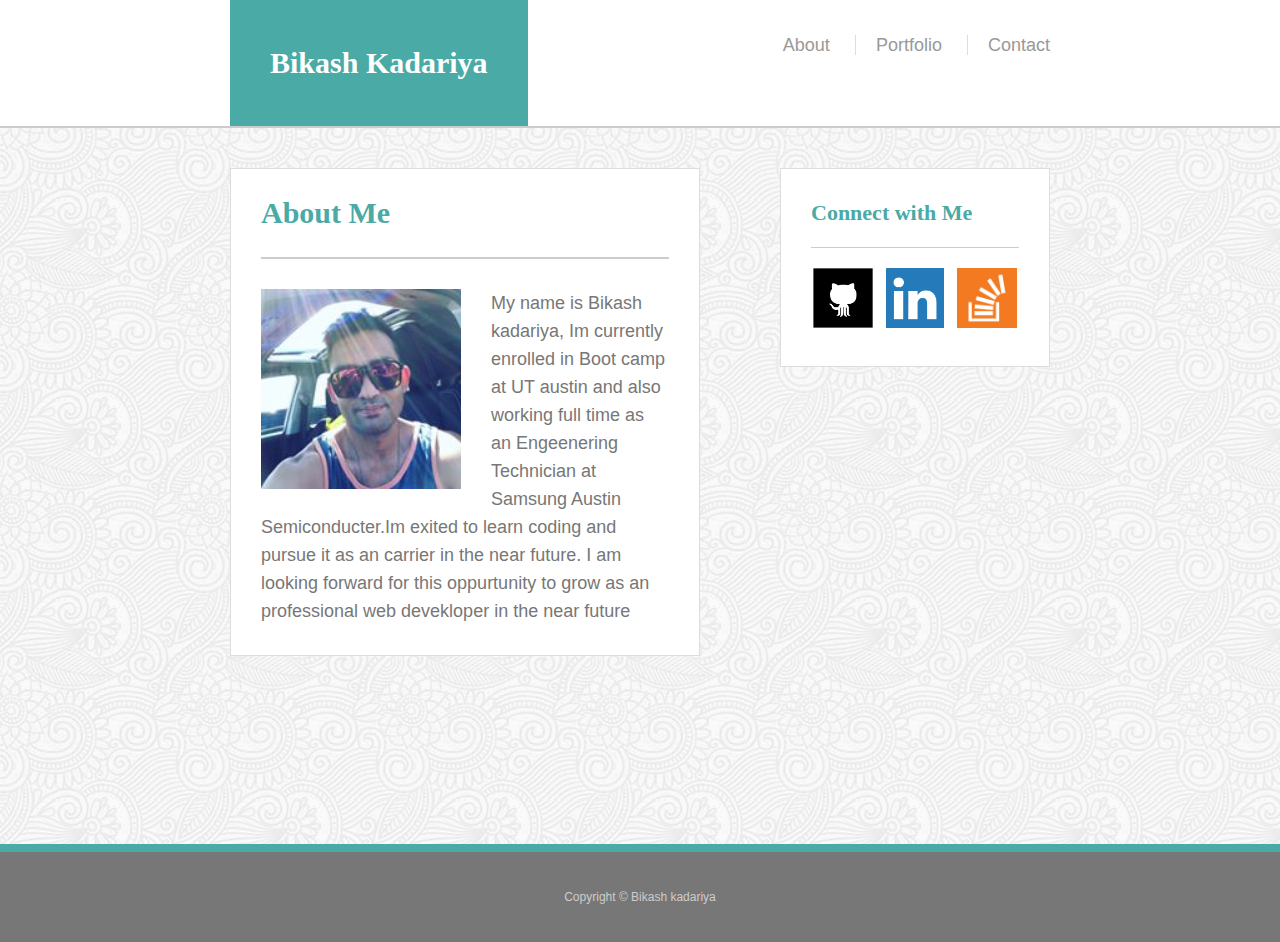
<file: index.html>
<!DOCTYPE html>
<html lang="en-us">

<head>
  <meta charset="UTF-8">
  <title>Bikash Kadariya</title>
  <link rel="stylesheet" type="text/css" href="assets/CSS/reset.css">  
  <link rel="stylesheet" type="text/css" href="assets/CSS/style.css">
  <link rel="stylesheet" media="(max-width=960px)" href="assets/CSS/style.css">
</head>

<body>

<header>
	<div class="wrapper">
		<a href="#" id="logo">Bikash Kadariya</a>

		<nav>
			<ul>
				<li><a href="index.html">About</a></li>
				<li><a href="portfolio.html">Portfolio</a></li>
				<li><a href="contact.html">Contact</a></li>
			</ul>
		</nav>
	</div>
</header>

<div id="container" class="wrapper">
	<div id="content" class="module">
		<h1>About Me</h1>
	
		<img src="assets/images/bikashk.jpg" width="200" class="bikash">

		<p> My name is Bikash kadariya, Im currently enrolled in Boot camp at UT austin and also working full time as an Engeenering Technician at Samsung Austin Semiconducter.Im exited to learn coding and pursue it as an carrier in the near future.</p>
		<p>I am looking forward for this oppurtunity to grow as an professional web devekloper in the near future</p>
	</div>

	<div id="connect" class="module">
		<h2>Connect with Me</h2>
	
		<a href="https://github.com/Bikashkd110"><img src="assets/images/github.png"></a>
		<a href="https://www.linkedin.com/in/bikash-kadariya"><img src="assets/images/linkedin.png"></a>
		<a href="https://stackoverflow.com/users/11397449/bikash-kadariya"><img src="assets/images/stack.png"></a>
	  </div>
</div>
	<footer> Copyright &copy; Bikash kadariya</footer>
		
</body>
</html>
</file>
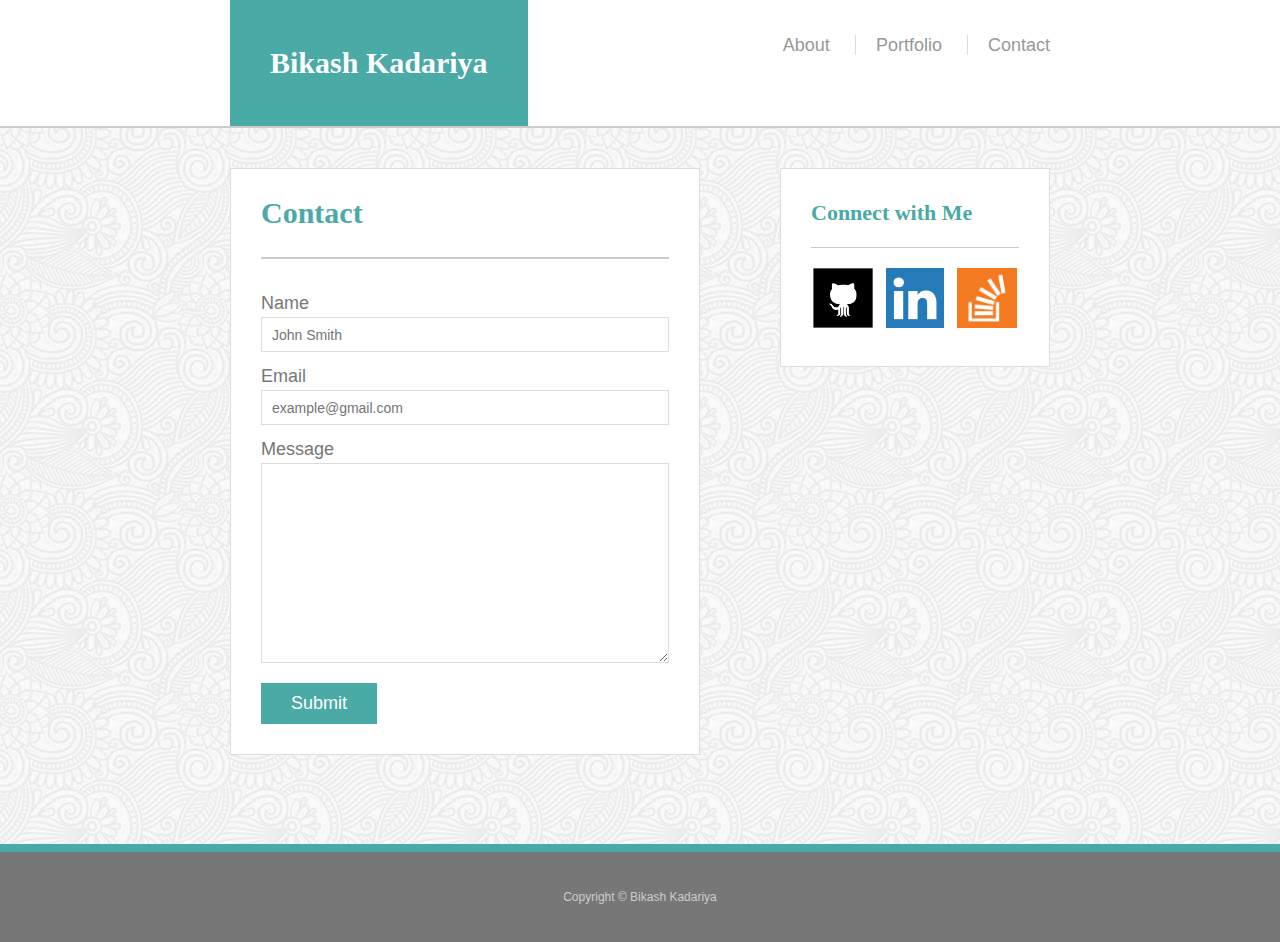
<file: contact.html>
<!DOCTYPE html>
<html lang="en-us">

<head>
  <meta charset="UTF-8">
  <meta name="viewport" content="width=device-width, initial-scale=1">
  <title>Contact | Bikash Kadariya</title>
  <link rel="stylesheet" type="text/css" href="assets/CSS/reset.css">  
  <link rel="stylesheet" type="text/css" href="assets/CSS/style.css">
  <link rel="stylesheet" media="(max-width=960px)" href="assets/CSS/style.css">
</head>

<body>

<header>
  <div class="wrapper">
    <a href="#" id="logo">Bikash Kadariya</a>

    <nav>
      <ul>
        <li><a href="index.html">About</a></li>
        <li><a href="portfolio.html">Portfolio</a></li>
        <li><a href="contact.html">Contact</a></li>
      </ul>
    </nav>
  </div>
</header>

<div id="container" class="wrapper">
  <div id="content" class="module">
    <h1>Contact</h1>
  
    <form id="contact-form">
        <ul>
          <li>
            <label for="name">Name</label>
            <input type="text" id="name" name="name" placeholder="John Smith" required="required">
          </li>
          <li>
            <label for="email">Email</label>
            <input type="email" id="email" name="email" placeholder="example@gmail.com" required="required">
          </li>
          <li>
            <label for="message">Message</label>
            <textarea id="message" name="message" required="required"></textarea>
          </li>
        </ul>
        <input type="submit">
      </form>

  </div>

  <div id="connect" class="module">
    <h2>Connect with Me</h2>

    <a href="https://github.com/Bikashkd110"><img src="assets/images/github.png"></a>
    <a href="https://www.linkedin.com/in/bikash-kadariya"><img src="assets/images/linkedin.png"></a>
    <a href="https://stackoverflow.com/users/11397449/bikash-kadariya"><img src="assets/images/stack.png"></a>
  </div>
</div>
  <footer> Copyright &copy; Bikash Kadariya</footer>
    
</body>
</html>
</file>
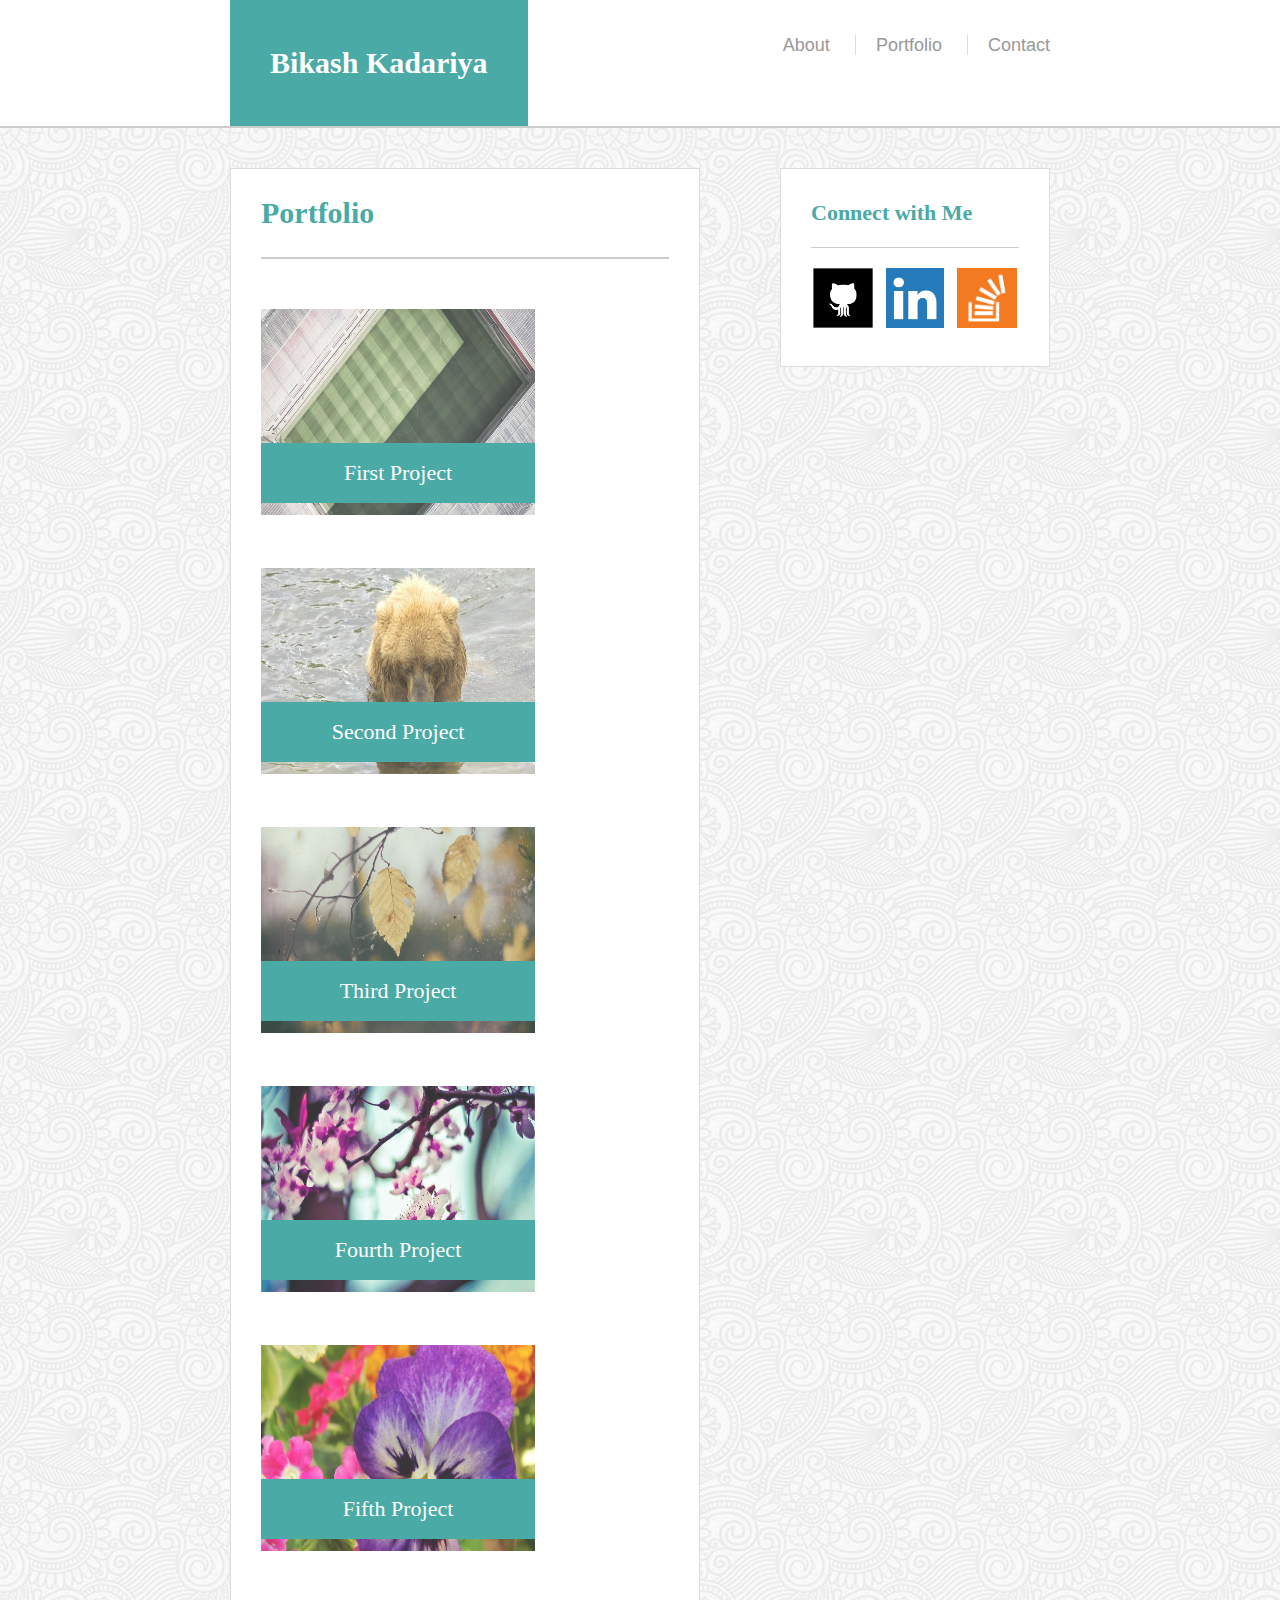
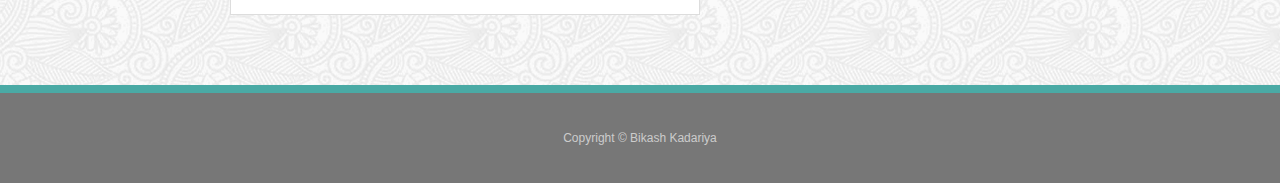
<file: portfolio.html>
<!DOCTYPE html>
<html lang="en-us">

<head>
  <meta charset="UTF-8">
  <meta name="viewport" content="width=device-width, initial-scale=1">
  <title>Portfolio | Bikash Kadariya</title>
  <link rel="stylesheet" type="text/css" href="assets/CSS/reset.css">  
  <link rel="stylesheet" type="text/css" href="assets/CSS/style.css">
  <link rel="stylesheet" media="(max-width=960px)" href="assets/CSS/style.css">
</head>

<body>

<header>
  <div class="wrapper">
    <a href="#" id="logo">Bikash Kadariya</a>

    <nav>
      <ul>
        <li><a href="index.html">About</a></li>
        <li><a href="portfolio.html">Portfolio</a></li>
        <li><a href="contact.html">Contact</a></li>
      </ul>
    </nav>
  </div>
</header>

<div id="container" class="wrapper">
  <div id="content" class="module">
    <h1>Portfolio</h1>
  
    <div class="work">
    <img src="assets/images/project1.jpg" height="206" alt="project1">
    <h3>First Project</h3>
    </div>

    <div class="work">
    <img src="assets/images/project2.jpg" height="206" alt="project2">
    <h3>Second Project</h3>
    </div>

    <div class="work">
    <img src="assets/images/project3.jpg" height="206" alt="project3">
    <h3>Third Project</h3>
    </div>

    <div class="work">
    <img src="assets/images/project4.jpg" height ="206" alt="project4">
    <h3>Fourth Project</h3>

    </div>
    <div class="work">
    <img src="assets/images/project5.jpg" height="206" alt="project5">
    <h3>Fifth Project</h3>
    </div>

    </section>  

  </div>

  <div id="connect" class="module">
    <h2>Connect with Me</h2>

    <a href="https://github.com/Bikashkd110"><img src="assets/images/github.png"></a>
    <a href="https://www.linkedin.com/in/bikash-kadariya"><img src="assets/images/linkedin.png"></a>
    <a href="https://stackoverflow.com/users/11397449/bikash-kadariya"><img src="assets/images/stack.png"></a>
  </div>
</div>
  <footer> Copyright &copy; Bikash Kadariya</footer>
    
</body>
</html>
</file>
<file: assets/CSS/style.css>
body {
	background-image: url("../images/fullbloom.png");
	background-repeat: repeat;
	font-family: Arial;
	font-size: 18px;
	color: #777;
	line-height: 28px;
}
* {
	box-sizing: border-box;
}

/* Main Page */

/* Sticky Footer */

#container {
	min-height: calc(100vh - 264px);
}

/* General Styling */

h1, h2 {
	font-family: "Georgia";
	color: #4aaaa5;
	padding-bottom: 30px;
	font-weight: bold;
	text-align: left;
	margin-bottom: 30px;
}

h1 {
	font-size: 30px;
	border-bottom: 2px solid #ccc;
}

h2 {
	font-size: 22px;
	border-bottom: 1px solid #ccc;
	padding-bottom: 20px;
	margin-bottom: 20px;
}

header {
	background-color: #fff;
	margin-bottom: 40px;
	border-bottom: 2px solid #ccc;
}

#logo {
	float: left;
	display: block;
	background-color: #4aaaa5;
	color:#fff;
	font-family: "Georgia";
	font-size: 30px;
	padding: 18px 40px;
	line-height: 90px;
	font-weight: bold;
	text-decoration: none;
}

nav {
	float: right;
}

nav ul {
	display: block;
}

nav ul li {
	display: inline-block;
	line-height: 90px;
}

nav ul li a {
	text-decoration: none;
	color: #999;
	margin-left: 20px;
	line-height: 22px;
	padding-left: 20px;
	border-left: 1px solid #ddd;
}

nav ul li:first-child a {
	border-left: 0;
}

.wrapper {
	width: 960px;
	margin: 0 auto;
	clear: both;
	overflow: hidden;
}

footer {
	text-align: center;
	background-color: #777;
	color: #ccc;
	line-height: 90px;
	margin-top: 40px;
	border-top: 8px solid #4aaaa5;
	font-size: 12px;
}

.module {
	background-color: #fff;
	padding: 30px;
	border: 1px solid #ddd;
}

#content {
	float: left;
	width: 650px;
}

#connect {
	width: 270px;
	float: right;
	text-align: center;
}

#connect img {
	height: 60px;
	width: auto;
}

#connect a {
	margin-right: 8px;
}

#connect a:last-child {
	margin-right: 0;
}

.bikash {
	float: left;
	margin-right: 30px;
	
}


/* Contact */



#contact-form ul {
  margin-bottom: 20px;
}

#contact-form li {
  margin-bottom: 10px;
}

label,
input[type=text],
input[type=email],
textarea {
  display: block;
  width: 100%;
}

input[type=text],
input[type=email],
textarea {
  height: 35px;
  padding: 0 10px;
  font-size: 14px;
  border: 1px solid #ddd;
}

textarea {
  height: 200px;
}

input[type=submit] {
  padding: 10px 30px;
  font-size: 18px;
  color: #fff;
  cursor: pointer;
  background: #4aaaa5;
  border: 0 none;
}

/* Portfolio */

.work {
  position: relative;
  float: left;
  width: 274px;
  margin: 20px 0 25px;
  overflow: auto;
}

.work:nth-child(even) {
  margin-right: 40px;
}

.work img {
  width: 100%;
  border: 0 none;
  opacity: 0.8;
}

.work h3 {
  position: absolute;
  bottom: 20px;
  width: 100%;
  padding: 15px;
  margin-bottom: 0;
  font-weight: 300;
  line-height: 30px;
  color: #fff;
  text-align: center;
  background: #4aaaa5;
  border-bottom: 0;
  font-family: "Georgia";
  font-size: 22px;
}



/***************************
	Media Queries
****************************/

@media (max-width: 640px) {

	.wrapper {
		width: 640px;
	}

	header {
		border-bottom: none;
	}

	#logo {
		text-align: center;
		width: 640px;
	}
	
	
	nav {
		background-color: #fff;
		width: 640px;
		border-bottom: 2px solid #ddd;
	}

	nav ul li {
		line-height: 60px;
	}

	nav ul li a {
		margin-left: 40px;
		padding-left: 70px;
	}

	.bikash {
		margin-left: 0px;
	}

	p {
		word-wrap: break-word;
		margin-top: 20px;
		display: inline-block;
	}
	
	#connect {
		width: 560px;
		height: 190px;
		margin-right: 40px;	
	}

	#connect img {
		float: left;
		padding-right: 10px;
	}

	
	#content {
		width: 560px;
		margin-left: 40px;
		margin-bottom: 30px;
	}
	
	.work {
		margin-left: 100px;
	}
}

@media (min-width: 768px) and (max-width: 979px) {

	.wrapper {
		width: 768px;
	}


	#logo {
		margin-left: 20px;
	}

	nav ul {
		padding-right: 20px;
	}

	#content {
		width: 730px;
		margin-left: 20px;
		margin-bottom: 30px;
	}

	#connect {
		width: 730px;
		margin-right: 20px;
	}

	#connect img {
		float: left;
		padding-right: 10px;
	}

	nav ul li {
		font-size: 16px;
	}

}

@media (min-width: 980px) {

	.wrapper {
		width: 980px;
	}

	#logo {
		margin-left: 80px;
	}

	nav ul {
		padding-right: 80px;
	}

	.bikash {
		margin-left: 0px;
}

	p {
		word-wrap: break-word;
		margin-top: px;
		display: inline;
	}

#content {
		width: 470px;
		margin-left: 80px;
		margin-bottom: 30px;
	}

	#connect {
		margin-right: 80px;
	}
}
</file>
